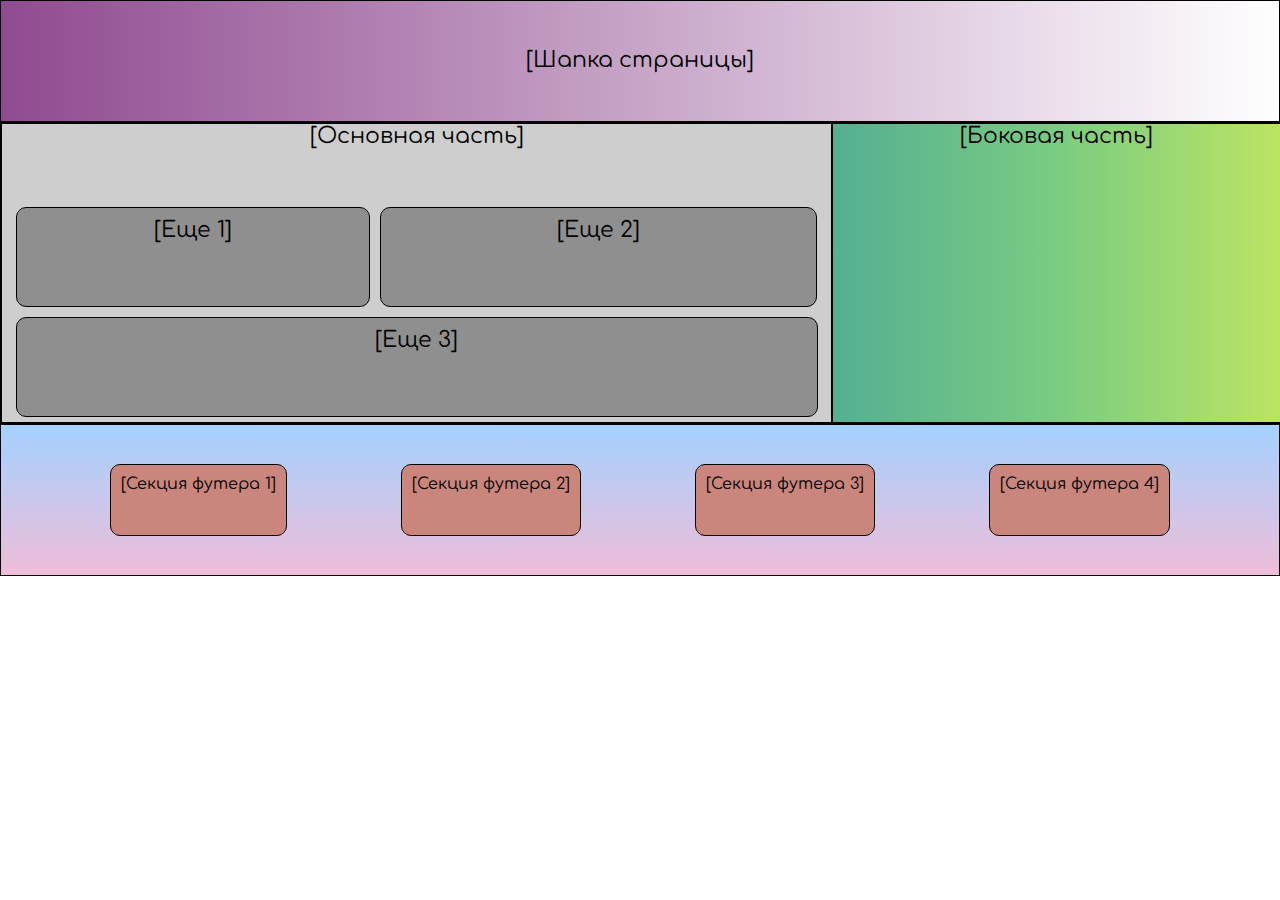
<file: Табличная верстка/index.html>
<!DOCTYPE html>
<html lang="ru">

<head>
    <meta charset="UTF-8">
    <meta http-equiv="X-UA-Compatible" content="IE=edge">
    <meta name="viewport" content="width=device-width, initial-scale=1.0">
    <title>Document</title>
    <link rel="stylesheet" href="assets/styles/normalize.css">
    <link rel="stylesheet" href="assets/styles/st.css">
    <link rel="preconnect" href="https://fonts.googleapis.com">
    <link rel="preconnect" href="https://fonts.gstatic.com" crossorigin>
    <link href="https://fonts.googleapis.com/css2?family=Comfortaa:wght@300&display=swap" rel="stylesheet">
</head>

<body>
    <header class=" item-1">[Шапка страницы]</header>
    <main class="main">
        <article class="menu">
            <div class="part">[Основная часть]</div>
            <section class="item-2">[Еще 1]</section>
            <section class="item-3">[Еще 2]</section>
            <section class="item-4">[Еще 3]</section>
        </article>
        <aside class="nav">
            [Боковая часть]
        </aside>
    </main>
    <footer class="footer">
        <section class="container">[Секция футера 1]</section>
        <section class="container">[Секция футера 2]</section>
        <section class="container">[Секция футера 3]</section>
        <section class="container">[Секция футера 4]</section>
    </footer>
</body>

</html>
</file>
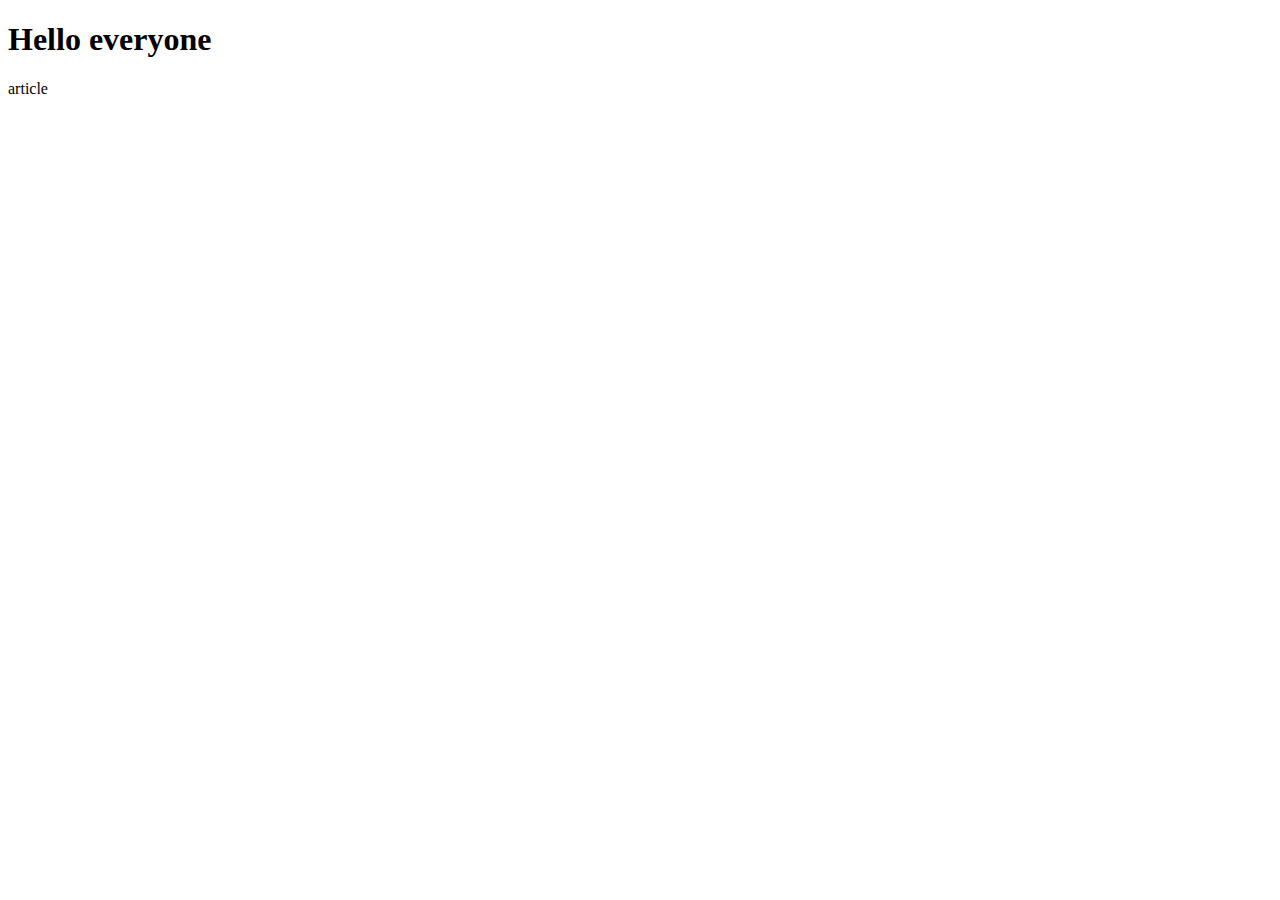
<file: hello/hello.html>
<!DOCTYPE html>
<html lang="en">

<head>
    <meta charset="UTF-8">
    <meta http-equiv="X-UA-Compatible" content="IE=edge">
    <meta name="viewport" content="width=device-width, initial-scale=1.0">
    <title>Document</title>
</head>

<body>
    <div>
        <h1>Hello everyone</h1>
        <p>
            article

        </p>
    </div>

</body>

</html>
</file>
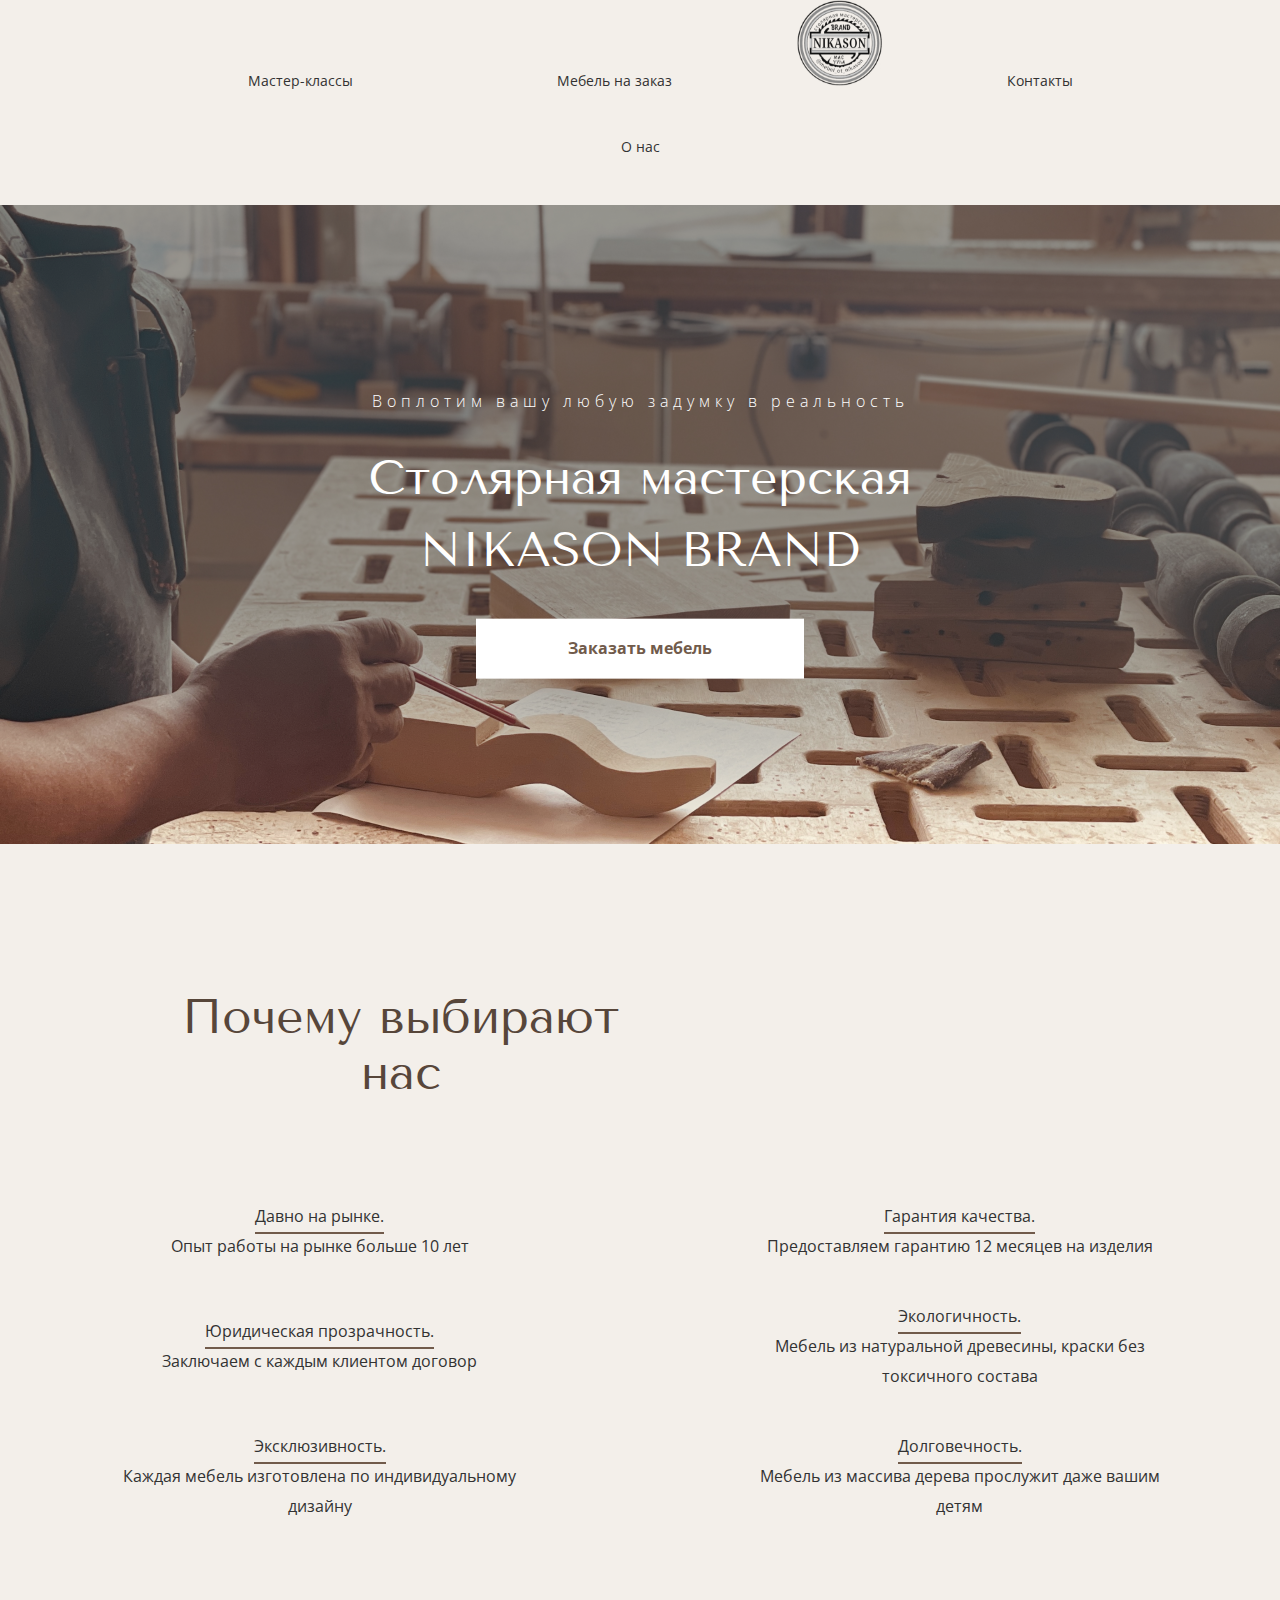
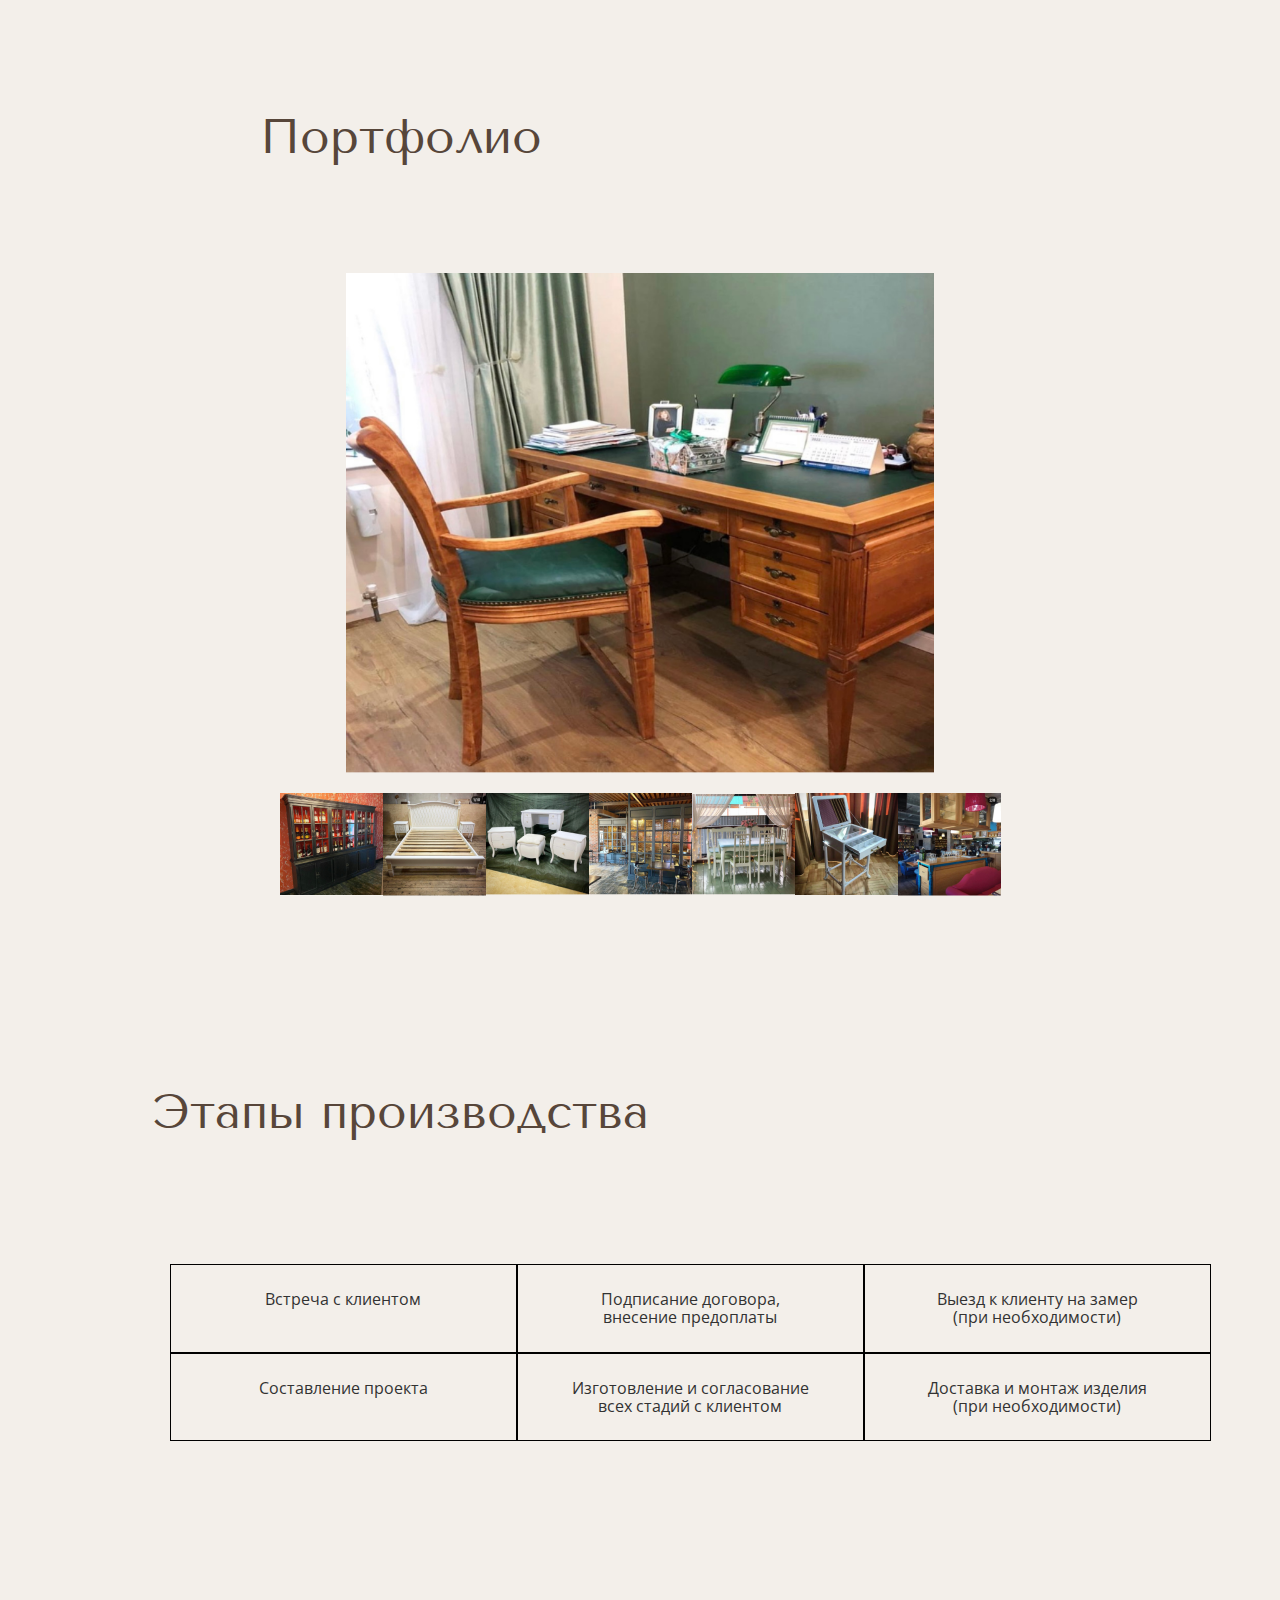
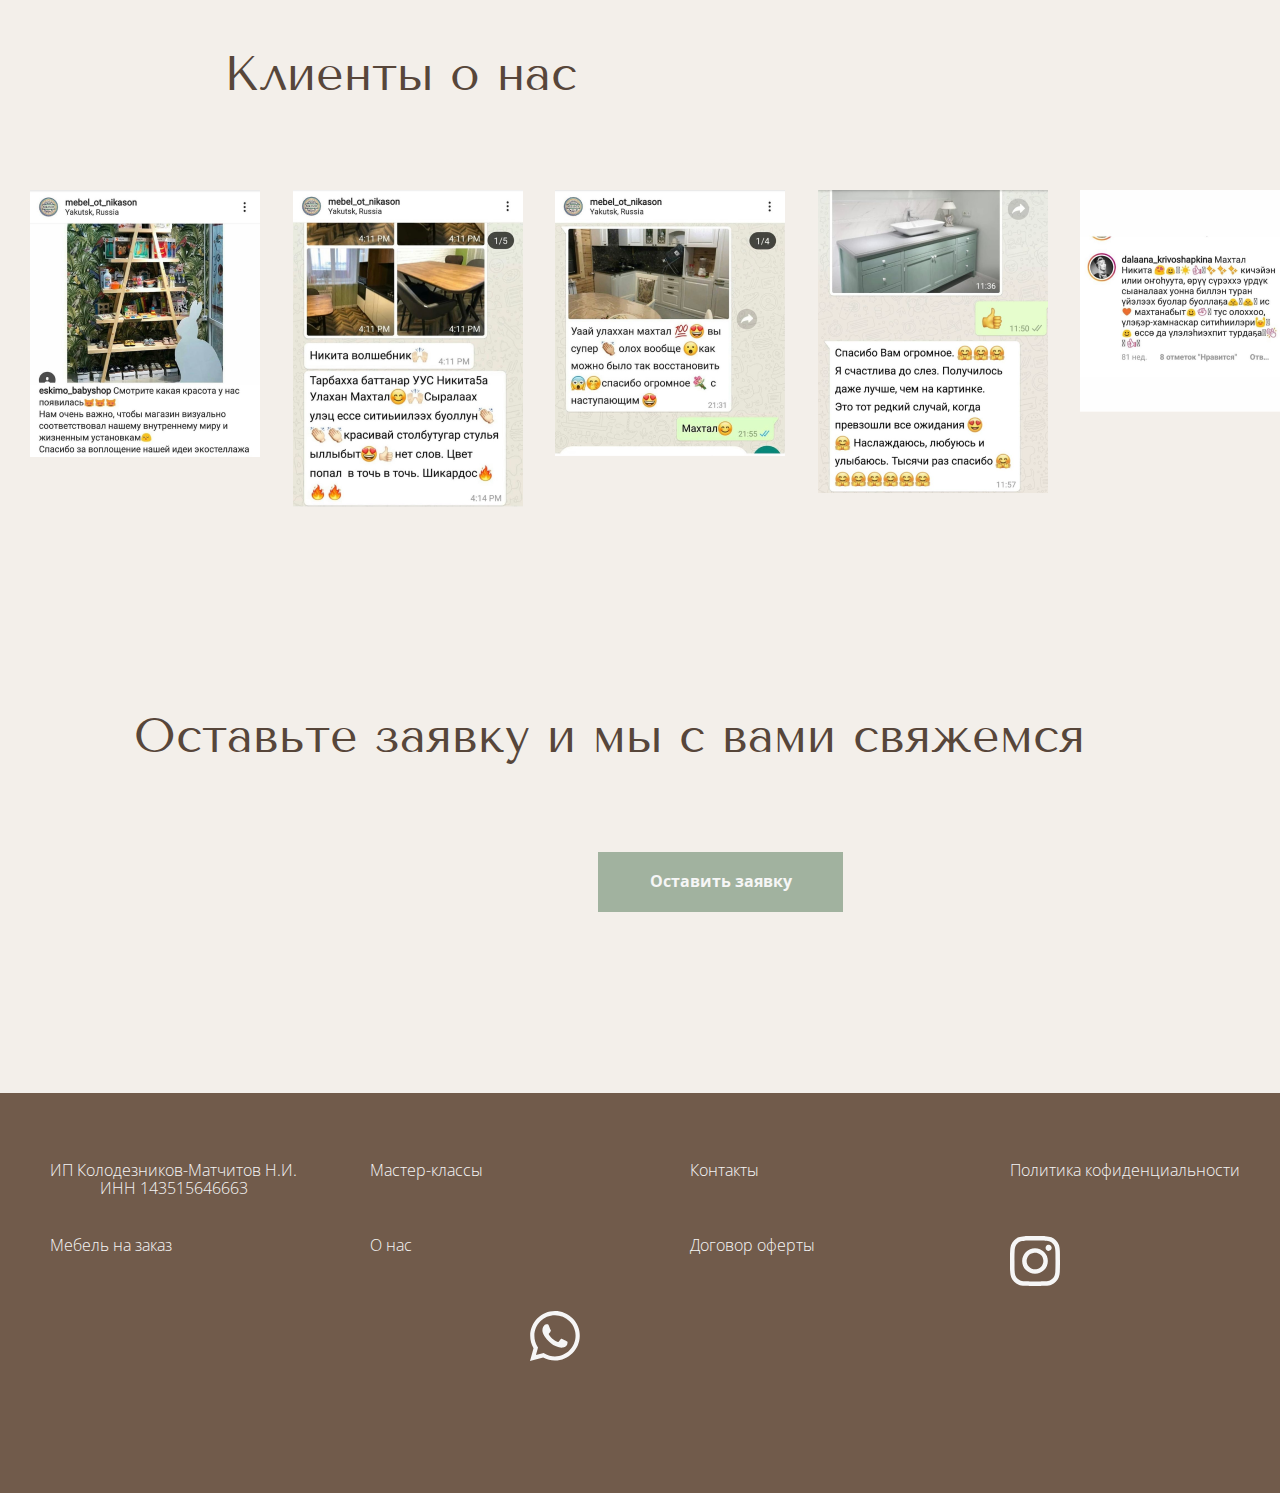
<file: Сайт/assets/project.html>
<!DOCTYPE html>
<html lang="ru">

<head>
    <meta charset="UTF-8">
    <meta http-equiv="X-UA-Compatible" content="IE=edge">
    <meta name="viewport" content="width=device-width, initial-scale=1.0">
    <title>Document</title>
    <link rel="stylesheet" href="./Style/normalize.css">
    <link rel="stylesheet" href="./Style/style.css">
    <link rel="preconnect" href="https://fonts.googleapis.com">
    <link rel="preconnect" href="https://fonts.gstatic.com" crossorigin>
    <link href="https://fonts.googleapis.com/css2?family=Open+Sans&family=Tenor+Sans&display=swap" rel="stylesheet">
</head>

<body>
    <header class="menu">
        <ul class="nav">
            <li>
                <a href="...." target="_blank">Мастер-классы</a>
            </li>
            <li>
                <a href="..." target="_blank">Мебель на заказ</a>
            </li>
            <li>
                <img class="logo" src="./Images/logo.svg" alt="logo">
            </li>
            <li>
                <a href="..." target="_blank">Контакты</a>
            </li>
            <li>
                <a href="...." target="_blank">О нас</a>
            </li>
        </ul>
    </header>
    <main>
        <div class="container">
            <img class="mainphoto" src="./Images/mainpic.png" alt="photo">
            <div class="center">
                <p>Воплотим вашу любую задумку в реальность</p>
                <h1>Столярная мастерская <br> NIKASON BRAND</h1>
                <div>
                    <a class="button" href="...." target="_blank">Заказать мебель</a>
                </div>
            </div>
    </main>
    <h2 class="choose">Почему выбирают нас</h2>
    <div class="history">
        <section class="flex-item item-1"> <strong>Давно на рынке.</strong> <br> Опыт работы на рынке больше 10 лет
        </section>
        <section class="flex-item item-2"> <strong>Гарантия качества.</strong><br> Предоставляем гарантию 12 месяцев на
            изделия</section>
        <section class="flex-item item-3"> <strong>Юридическая прозрачность.</strong> <br> Заключаем с каждым клиентом
            договор </section>
        <section class="flex-item item-4"> <strong>Экологичность.</strong><br>Мебель из натуральной древесины, краски
            без токсичного
            состава
        </section>
        <section class="flex-item item-5"> <strong>Эксклюзивность.</strong> <br> Каждая мебель изготовлена по
            индивидуальному
            дизайну
        </section>
        <section class="flex-item item-6"> <strong>Долговечность.</strong> <br>Мебель из массива дерева прослужит даже
            вашим
            детям</section>
    </div>
    <h2 class="portfolio">Портфолио</h2>
    <div class="picture">
        <img class="pic1" src="./Images/IMG_5907 1.png" alt="pic1">
    </div>
    <div class="minipicture">
        <img class="pic2" src="./Images/IMG_5628 1.png" alt="pic2">
        <img class="pic2" src="./Images/IMG_5669 1.png" alt="pic3">
        <img class="pic2" src="./Images/IMG_5694 1.png" alt="pic4">
        <img class="pic2" src="./Images/IMG_5697 1.png" alt="pic5">
        <img class="pic2" src="./Images/IMG_5778 1.png" alt="pic6">
        <img class="pic2" src="./Images/IMG_5822 1.png" alt="pic7">
        <img class="pic2" src="./Images/IMG_6067 1.png" alt="pic8">
    </div>
    <h2 class="mainstages">Этапы производства</h2>
</body>
<div class="stages">
    <div class="stage1">Встреча с клиентом</div>
    <div class="stage1">Подписание договора,<br> внесение предоплаты</div>
    <div class="stage1">Выезд к клиенту на замер <br>(при необходимости)</div>
    <div class="stage1">Составление проекта</div>
    <div class="stage1">Изготовление и согласование <br> всех стадий с клиентом</div>
    <div class="stage1">Доставка и монтаж изделия <br> (при необходимости)</div>
</div>
<h2 class="about">
    Клиенты о нас
</h2>
<div class="aboutus">
    <img class="review" src="./Images/IMG 1.png" alt="review">
    <img src="./Images/IMG 2.png" alt="review1">
    <img src="./Images/IMG 3.png" alt="review2">
    <img src="./Images/IMG_4.png" alt="review3">
    <img src="./Images/IMG_5.png" alt="review4">
</div>
<h2 class="application">
    Оставьте заявку и мы с вами свяжемся
</h2>
<div>
    <a class="appbutton" href="..." target="_blank">Оставить заявку</a>
</div>
<footer>
    <ul class="contact">
        <li class="nav1">ИП Колодезников-Матчитов Н.И. <br>
            ИНН 143515646663</li>
        <li class="nav1">Мастер-классы</li>
        <li class="nav1">Контакты</li>
        <li class="nav1">Политика кофиденциальности</li>
        <li class="nav1">Мебель на заказ</li>
        <li class="nav1">О нас</li>
        <li class="nav1">Договор оферты</li>
        <li class="nav1">
            <img src="./Images/Vector (1).svg" alt="instagram">
        </li>
        <li class="nav3">
            <img src="./Images/Vector.svg" alt="whatsapp">
        </li>
    </ul>
</footer>

</html>
</file>
<file: Табличная верстка/assets/styles/st.css>
body {
    font-family: 'Comfortaa', cursive;

}
.item-1 {
    border: 1px solid black;
    background: linear-gradient(90deg,#904b90,#ffffff); 
    font-size: 22px;
}
.main {
    border: 1px solid black;
    background-color: rgb(150, 100, 100);
}
.menu { border: 1px solid black;
    background-color: rgb(206, 206, 206);
}
.item-2 {
    border: 1px solid black;
    background-color: rgb(143, 143, 143);
}
.item-3 {
    border: 1px solid black;
    background-color: rgb(143, 143, 143);
}
.item-4 {
    border: 1px solid black;
    background-color: rgb(143, 143, 143);
}
.nav {
    border: 1px solid black;
    background: linear-gradient(90deg, #55af92,#7acc82,#bce464);
}
.footer {
    border: 1px solid black;
    background: linear-gradient(0deg, #efbdda,#a4d1fe);
}
.container {
    border: 1px solid black;
    background-color: rgb(202, 133, 124);
}
.item-1 {
    display: flex;
    flex-direction: row;
    height: 120px;
    justify-content: center;
    align-items: center;
}
.footer {
    display: flex;
    flex-direction: row;
    height: 150px;
    justify-content: space-evenly;
    align-items: center;

}
.container {
    height: 50px;
    align-items: center;
    padding: 10px;
    margin: 5px;
    border-radius: 10px;
    text-align: center;
}
.main {
    display: flex;
    height: 300px;
    width: 100%;
}
.nav {
    flex-basis: 35%;
    text-align: center;
    font-size: 22px;
    /* justify-content: center;
    align-items: center; */
}
.menu {
    display: flex;
    flex-basis: 65%;
    flex-wrap: wrap;
    justify-content: center;
}
.part {
    flex-basis: 100%;
    order: -1;  
    text-align: center;
    font-size: 22px;
}
.item-2 {
    width: 40%; 
    /* flex-grow: 1; */
    padding: 10px;
    margin: 5px;
    border-radius: 10px;
    text-align: center;
    font-size: 22px;
}
.item-3 {
    width: 50%;
    padding: 10px;
    margin: 5px;
    border-radius: 10px;
    text-align: center;
    font-size: 22px;
}
.item-4 {
    flex-basis: 94%;
    order: 1;
    padding: 10px;
    margin: 5px;
    border-radius: 10px;
    text-align: center;
    font-size: 22px;
}
</file>
<file: Сайт/assets/Style/style.css>
body {
    background-color: #F3EFEA
}
.menu {
    text-align: center;
    justify-content: space-between;
    font-family: 'Open Sans', sans-serif;
    font-size: 14px;
}
.nav {
    display: inline;
    justify-content: space-around;
    flex-wrap: wrap;
}
.nav li {
    display: inline-flex;
    list-style-type: none;
}
.nav a {
    text-decoration: none;
    padding-left: 100px;
    padding-right: 100px;
    padding-bottom: 50px;
    color: #323232;
}
a:hover { text-decoration: underline;
    color: rgb(192, 71, 71); 
}
.logo {
    padding-left: 20px;
    padding-right: 20px;
}
.container {
    position: relative;
    text-align: center;
    color: white;
}
.center {
    position: absolute;
    top: 50%;
    left: 50%;
    transform: translate(-50%, -50%);
}
.center p {
    font-family:'Open Sans', sans-serif;
    font-size: 16px;
    font-style: normal;
    font-weight: 10;
    letter-spacing: 5px;
}
h1 {
    font-family: 'Tenor Sans', sans-serif;
    font-size: 48px;
    font-style: normal;
    font-weight: 100;
    line-height: 150%;
}
.button {
    display: inline-flex;
    width: 328px;
    height: 60px;
    justify-content: center;
    align-items: center;
    background: #ffffff;
    color: #715B4B;
    text-decoration: none;
    font-family:'Open Sans', sans-serif;
    font-size: 16px; 
    font-weight: 700;
}
.choose {
    display: inline-flex;
    width: 533px;
    height: 72px;
    text-align: center;
    justify-content: center;
    align-items: center;
    margin-left: 134px;
    margin-top: 160px;
    margin-bottom: 100px;
    font-family: 'Tenor Sans', sans-serif;
    font-size: 48px;
    color: #57463A;
    font-weight: 100;
}
.history {
    display: flex;
    flex-wrap: wrap;
    flex-basis: 100%;
    justify-content: space-around;
    align-items: center;
    font-family:'Open Sans', sans-serif;
    font-size: 16px;
    color: #323232;
}
.flex-item {
    margin: 20px;
    width: 33.33%;
    text-align: center;
    align-items: center;
    line-height: 30px;
}
strong {
    border-bottom: 2px solid  #715B4B; /* Параметры линии под текстом */
    font-weight: normal; /* Убираем жирное начертание */
    padding-bottom: 5px; /* Расстояние от текста до линии */
}
.portfolio {
    display: inline-flex;
    width: 533px;
    height: 72px;
    text-align: center;
    justify-content: center;
    align-items: center;
    margin-left: 134px;
    margin-top: 160px;
    margin-bottom: 80px;
    font-family: 'Tenor Sans', sans-serif;
    font-size: 48px;
    color: #57463A;
    font-weight: 100;
}
.picture {
    display: flex;
    justify-content: center;
    align-items: center;
    margin: 20px;
}
.pic1 {
    height: 500px;
}
.minipicture {
    display: flex;
    justify-content: center;
    align-items: center;
    margin: 20px;
}

.mainstages {
    display: inline-flex;
    width: 533px;
    height: 72px;
    text-align: center;
    justify-content: center;
    align-items: center;
    margin-left: 134px;
    margin-top: 160px;
    margin-bottom: 80px;
    font-family: 'Tenor Sans', sans-serif;
    font-size: 48px;
    color: #57463A;
    font-weight: 100;
}
.stages {
    display: inline-flex;
    flex-wrap: wrap;
    justify-content: center;
    align-items: stretch;
    height: 250px;
    width: 1500x;
    margin-left: 100px;
    text-align: center;
    align-content: center;
    color:#323232;
    font-family:'Open Sans', sans-serif;

}
.stage1 {
    border: 1px solid black;
    width: 25%;
    padding: 25px;
}
.about {
    display: inline-flex;
    width: 533px;
    height: 72px;
    text-align: center;
    justify-content: center;
    align-items: center;
    margin-left: 134px;
    margin-top: 160px;
    margin-bottom: 80px;
    font-family: 'Tenor Sans', sans-serif;
    font-size: 48px;
    color: #57463A;
    font-weight: 100;
}
.aboutus {
    display: flex;
    width: 100vw;
    height: 350px;
    margin-left: 30px;
    justify-content: space-between;
    align-items: flex-start;
}
.application {
    display: inline-flex;
    width: 1100px;
    height: 72px;
    text-align: center;
    justify-content: left;
    align-items: center;
    margin-left: 134px;
    margin-top: 160px;
    margin-bottom: 80px;
    font-family: 'Tenor Sans', sans-serif;
    font-size: 48px;
    color: #57463A;
    font-weight: 100;

}
.appbutton {
    display: inline-flex;
    width: 245px;
    height: 60px;
    justify-content: center;
    justify-items: center;
    align-items: center;
    align-content: center;
    background: #A1B29F;
    color: #F6F6F6;
    text-decoration: none;
    font-family:'Open Sans', sans-serif;
    font-size: 16px; 
    font-weight: 700;
    margin-left: 598px;
    margin-bottom: 181px;
}

footer {
    background-color: #715B4B;
    color: white;
    display: block;
    height: 400px;
    left: 0;
    position: absolute;
    width: 100%;
}
.contact {
    font-family:'Open Sans', sans-serif;
    font-size: 16px; 
    font-weight: 300;
    color: #F6F6F6;
    height: 300px;
    display: inline-flex;
    justify-content: space-evenly;
    flex-wrap: wrap;
    width: 100vw;
    align-content: center;
    text-align: center;
}
.contact li {
    width: 300px;
    height: 50px;
    display: inline-flex;
    list-style-type: none;
    padding: 5px;
    margin: 5px;
    padding-top: 10px;
}
</file>
